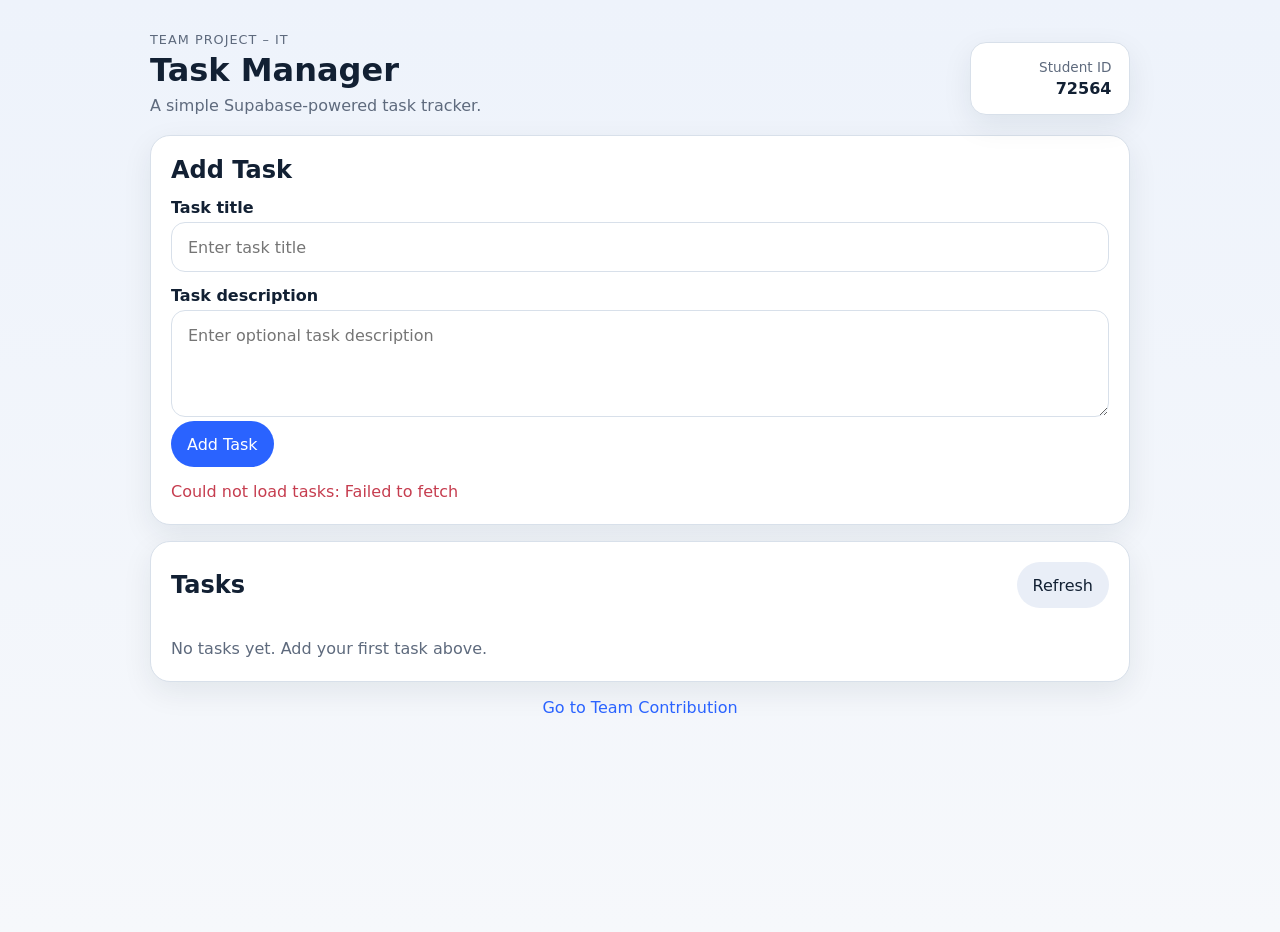
<file: index.html>
<!DOCTYPE html>
<html lang="en">
<head>
  <meta charset="UTF-8" />
  <meta name="viewport" content="width=device-width, initial-scale=1.0" />
  <title>Task Manager</title>
  <link rel="stylesheet" href="style.css" />
</head>
<body>
  <main class="app-shell">
    <header class="hero">
      <div>
        <p class="eyebrow">Team Project – IT</p>
        <h1>Task Manager</h1>
        <p class="subtitle">A simple Supabase-powered task tracker.</p>
      </div>
      <div class="student-card">
        <span class="label">Student ID</span>
        <strong id="student-id">72564</strong>
      </div>
    </header>

    <section class="panel">
      <h2 id="form-title">Add Task</h2>
      <form id="task-form">
        <input type="hidden" id="task-id" value="" />
        <label for="task-title">Task title</label>
        <input id="task-title" type="text" required maxlength="200" placeholder="Enter task title" />

        <label for="task-description">Task description</label>
        <textarea id="task-description" rows="4" placeholder="Enter optional task description"></textarea>

        <div class="actions-row">
          <button id="task-submit" type="submit">Add Task</button>
          <button id="task-cancel" type="button" class="secondary hidden">Cancel Edit</button>
        </div>
      </form>
      <p id="status-message" class="status" aria-live="polite"></p>
    </section>

    <section class="panel">
      <div class="section-heading">
        <h2>Tasks</h2>
        <button id="refresh-tasks" type="button" class="secondary">Refresh</button>
      </div>
      <div id="task-list" class="task-list" aria-live="polite"></div>
    </section>

    <footer class="footer">
      <a id="contribution-link" href="contribution.html">Go to Team Contribution</a>
    </footer>
  </main>

  <script src="app.js"></script>
</body>
</html>
</file>
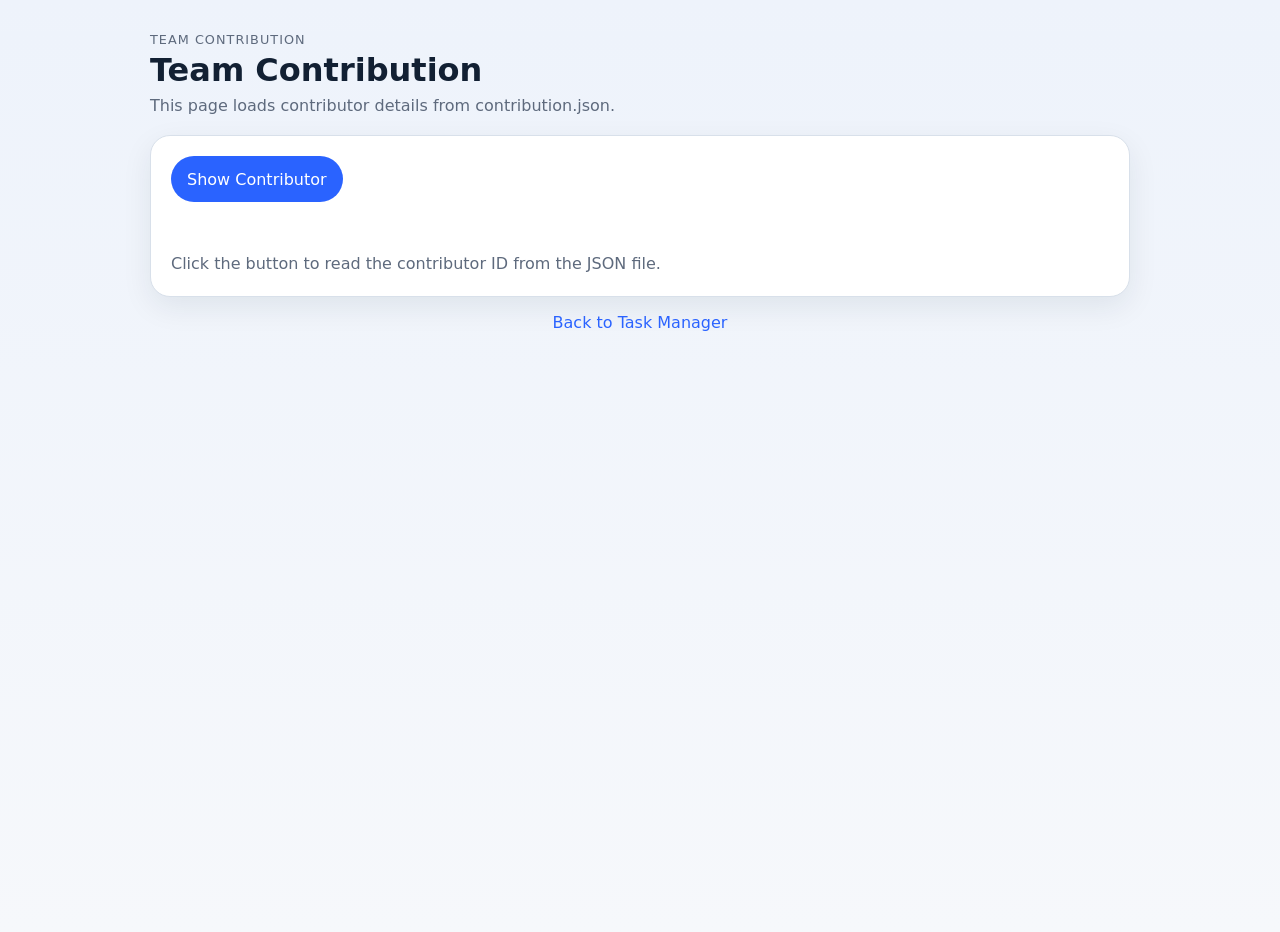
<file: contribution.html>
<!DOCTYPE html>
<html lang="en">
<head>
  <meta charset="UTF-8" />
  <meta name="viewport" content="width=device-width, initial-scale=1.0" />
  <title>Team Contribution</title>
  <link rel="stylesheet" href="style.css" />
</head>
<body>
  <main class="app-shell">
    <header class="hero">
      <div>
        <p class="eyebrow">Team Contribution</p>
        <h1>Team Contribution</h1>
        <p class="subtitle">This page loads contributor details from contribution.json.</p>
      </div>
    </header>

    <section class="panel">
      <button id="load-contributor" type="button">Show Contributor</button>
      <p id="contributor-student-id" class="status" aria-live="polite"></p>
      <p class="status">Click the button to read the contributor ID from the JSON file.</p>
    </section>

    <footer class="footer">
      <a href="index.html">Back to Task Manager</a>
    </footer>
  </main>

  <script>
    const loadButton = document.getElementById('load-contributor');
    const output = document.getElementById('contributor-student-id');

    loadButton.addEventListener('click', async () => {
      loadButton.disabled = true;
      output.textContent = 'Loading contributor...';
      try {
        const response = await fetch('contribution.json', { cache: 'no-store' });
        if (!response.ok) {
          throw new Error(`Could not load contribution.json (${response.status})`);
        }
        const data = await response.json();
        if (!data || !data.contributorStudentId) {
          throw new Error('Missing contributorStudentId in contribution.json');
        }
        const name = typeof data.contributorName === 'string' && data.contributorName.trim() ? ` (${data.contributorName.trim()})` : '';
        output.textContent = `Contributor Student ID: ${data.contributorStudentId}${name}`;
      } catch (error) {
        output.textContent = `Error: ${error.message}`;
      } finally {
        loadButton.disabled = false;
      }
    });
  </script>
</body>
</html>
</file>
<file: style.css>
* {
  box-sizing: border-box;
}

:root {
  color-scheme: light;
  --bg: #f6f8fb;
  --panel: #ffffff;
  --text: #122033;
  --muted: #5e6a7d;
  --border: #d8e0ea;
  --accent: #2a63ff;
  --accent-hover: #1f4fd1;
  --danger: #c63d4f;
  --success: #1c7c54;
  --shadow: 0 10px 30px rgba(18, 32, 51, 0.08);
}

html, body {
  margin: 0;
  padding: 0;
  background: linear-gradient(180deg, #eef3fb 0%, var(--bg) 100%);
  color: var(--text);
  font-family: Inter, system-ui, -apple-system, BlinkMacSystemFont, "Segoe UI", sans-serif;
}

body {
  min-height: 100vh;
}

a {
  color: var(--accent);
  text-decoration: none;
}

a:hover {
  text-decoration: underline;
}

button, input, textarea {
  font: inherit;
}

.app-shell {
  width: min(980px, calc(100% - 2rem));
  margin: 2rem auto 3rem;
}

.hero {
  display: flex;
  justify-content: space-between;
  align-items: end;
  gap: 1rem;
  margin-bottom: 1.25rem;
}

.eyebrow {
  margin: 0 0 .25rem;
  text-transform: uppercase;
  letter-spacing: .08em;
  font-size: .8rem;
  color: var(--muted);
}

h1, h2 {
  margin: 0;
}

.subtitle {
  margin: .45rem 0 0;
  color: var(--muted);
}

.student-card {
  min-width: 160px;
  padding: 1rem 1.1rem;
  background: var(--panel);
  border: 1px solid var(--border);
  border-radius: 16px;
  box-shadow: var(--shadow);
  text-align: right;
}

.student-card .label {
  display: block;
  font-size: .85rem;
  color: var(--muted);
  margin-bottom: .25rem;
}

.panel {
  background: var(--panel);
  border: 1px solid var(--border);
  border-radius: 20px;
  padding: 1.25rem;
  margin-top: 1rem;
  box-shadow: var(--shadow);
}

label {
  display: block;
  margin: .85rem 0 .35rem;
  font-weight: 600;
}

input, textarea {
  width: 100%;
  border: 1px solid var(--border);
  border-radius: 14px;
  padding: .9rem 1rem;
  background: #fff;
  color: var(--text);
}

input:focus, textarea:focus {
  outline: 2px solid rgba(42, 99, 255, 0.15);
  border-color: var(--accent);
}

.actions-row, .section-heading {
  display: flex;
  align-items: center;
  gap: .75rem;
  justify-content: space-between;
  flex-wrap: wrap;
}

button {
  border: none;
  border-radius: 999px;
  padding: .85rem 1rem;
  background: var(--accent);
  color: white;
  cursor: pointer;
  transition: transform .08s ease, background .2s ease;
}

button:hover {
  background: var(--accent-hover);
}

button:active {
  transform: translateY(1px);
}

button.secondary {
  background: #e9eef7;
  color: var(--text);
}

button.secondary:hover {
  background: #dde6f5;
}

button.danger {
  background: var(--danger);
}

button.danger:hover {
  background: #aa2f3f;
}

button.success {
  background: var(--success);
}

button.success:hover {
  background: #156343;
}

.status {
  min-height: 1.4em;
  margin: .9rem 0 0;
  color: var(--muted);
}

.status.error {
  color: var(--danger);
}

.status.success {
  color: var(--success);
}

.task-list {
  display: grid;
  grid-template-columns: repeat(auto-fit, minmax(260px, 1fr));
  gap: 1rem;
  margin-top: 1rem;
}

.task-item {
  border: 1px solid var(--border);
  border-radius: 18px;
  padding: 1rem;
  background: #fbfcfe;
  display: flex;
  flex-direction: column;
  gap: .75rem;
}

.task-item.completed {
  opacity: .84;
  background: #f3f8f3;
}

.task-title {
  font-size: 1.05rem;
  font-weight: 700;
}

.task-description {
  color: var(--muted);
  white-space: pre-wrap;
  min-height: 1.5em;
}

.task-status {
  font-size: .92rem;
  font-weight: 600;
}

.task-actions {
  display: flex;
  flex-wrap: wrap;
  gap: .5rem;
  margin-top: .25rem;
}

.footer {
  margin-top: 1rem;
  text-align: center;
}

.hidden {
  display: none !important;
}

@media (max-width: 640px) {
  .hero {
    flex-direction: column;
    align-items: stretch;
  }

  .student-card {
    text-align: left;
  }

  .app-shell {
    width: min(100% - 1rem, 980px);
    margin-top: .5rem;
  }

  .panel {
    padding: 1rem;
    border-radius: 16px;
  }
}
</file>
